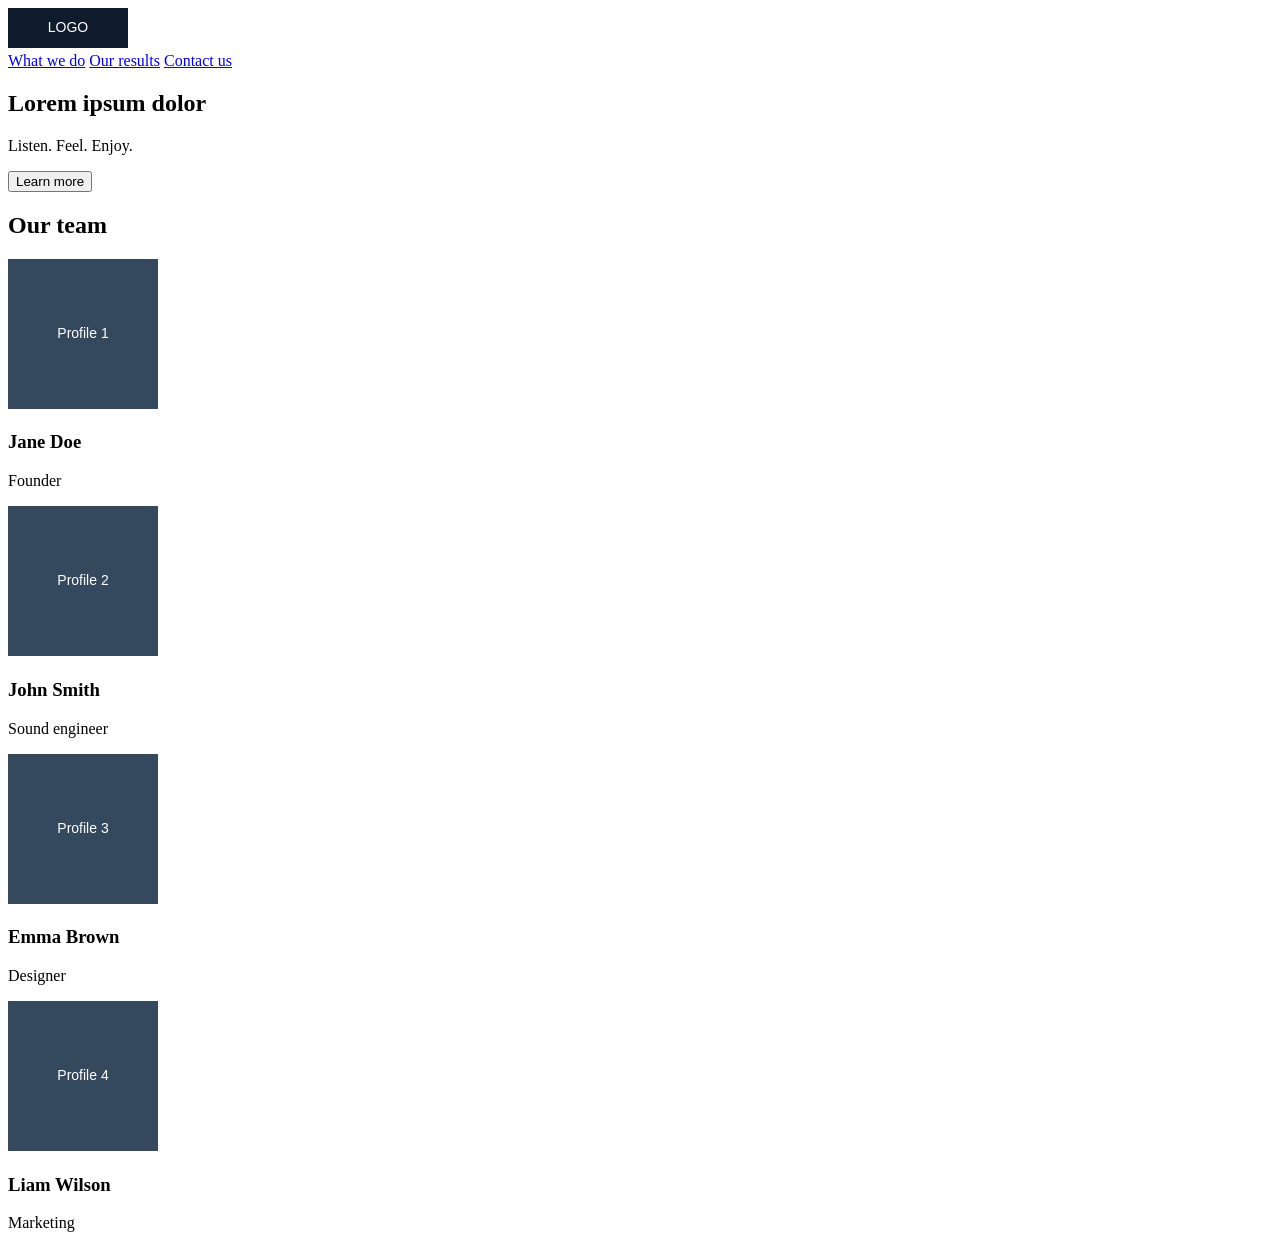
<file: html_advanced/task_2/index.html>
<!DOCTYPE html>
<html lang="en">
<head>
  <meta charset="UTF-8">
  <meta name="viewport" content="width=device-width, initial-scale=1.0">
  <title>Headphone company</title>
</head>
<body>
  <header>
    <a href="#"><img src="../images/logo.svg" alt="Headphone company logo"></a>
    <nav>
      <a href="#">What we do</a>
      <a href="#">Our results</a>
      <a href="#">Contact us</a>
    </nav>
  </header>
  <main>
    <section>
      <div>
        <h1>Lorem ipsum dolor</h1>
        <p>Listen. Feel. Enjoy.</p>
        <button>Learn more</button>
      </div>
      <div>
        <h2>Our team</h2>
        <div>
          <div>
            <img src="../images/profile-image-1.svg" alt="Jane Doe">
            <h3>Jane Doe</h3>
            <p>Founder</p>
          </div>
          <div>
            <img src="../images/profile-image-2.svg" alt="John Smith">
            <h3>John Smith</h3>
            <p>Sound engineer</p>
          </div>
          <div>
            <img src="../images/profile-image-3.svg" alt="Emma Brown">
            <h3>Emma Brown</h3>
            <p>Designer</p>
          </div>
          <div>
            <img src="../images/profile-image-4.svg" alt="Liam Wilson">
            <h3>Liam Wilson</h3>
            <p>Marketing</p>
          </div>
        </div>
      </div>
    </section>
  </main>
</body>
</html>
</file>
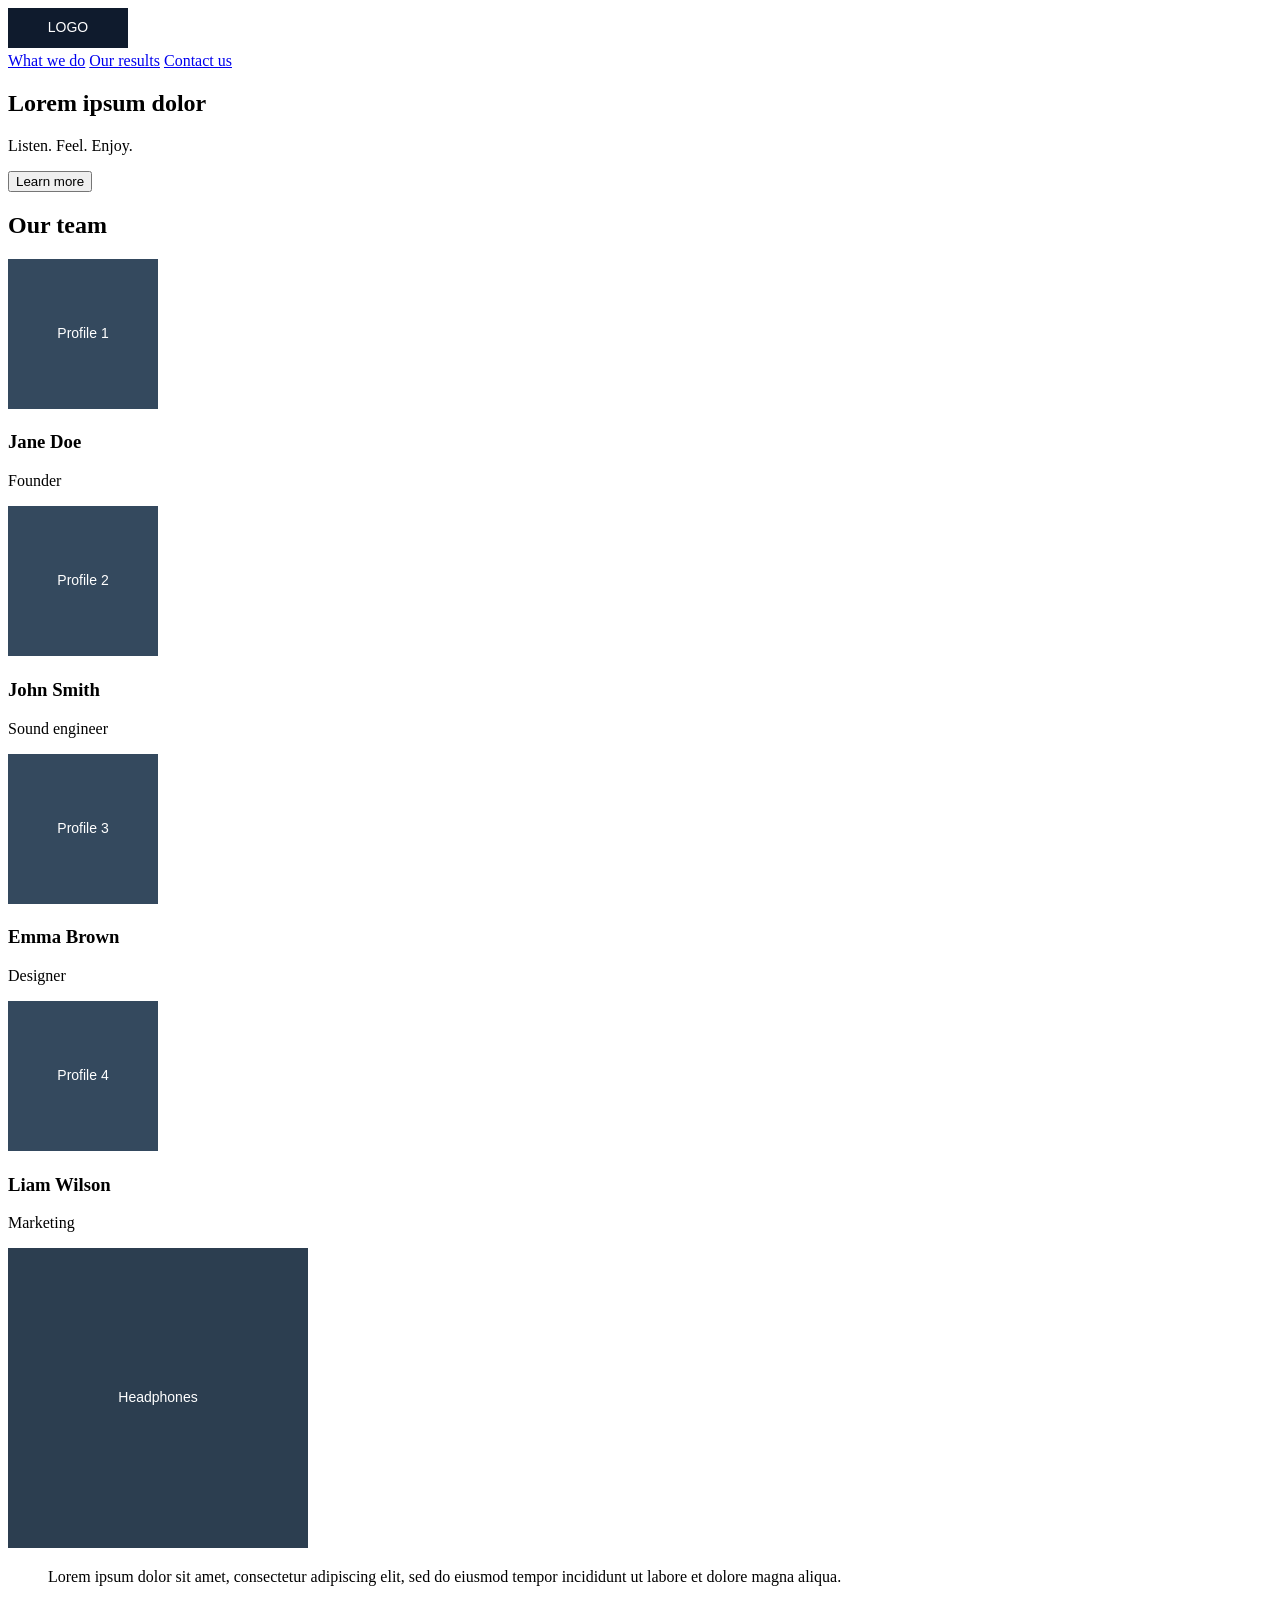
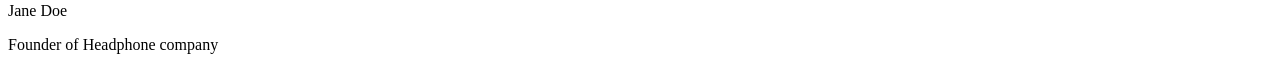
<file: html_advanced/task_3/index.html>
<!DOCTYPE html>
<html lang="en">
<head>
  <meta charset="UTF-8">
  <meta name="viewport" content="width=device-width, initial-scale=1.0">
  <title>Headphone company</title>
</head>
<body>
  <header>
    <a href="#"><img src="../images/logo.svg" alt="Headphone company logo"></a>
    <nav>
      <a href="#">What we do</a>
      <a href="#">Our results</a>
      <a href="#">Contact us</a>
    </nav>
  </header>
  <main>
    <section>
      <div>
        <h1>Lorem ipsum dolor</h1>
        <p>Listen. Feel. Enjoy.</p>
        <button>Learn more</button>
      </div>
      <div>
        <h2>Our team</h2>
        <div>
          <div>
            <img src="../images/profile-image-1.svg" alt="Jane Doe">
            <h3>Jane Doe</h3>
            <p>Founder</p>
          </div>
          <div>
            <img src="../images/profile-image-2.svg" alt="John Smith">
            <h3>John Smith</h3>
            <p>Sound engineer</p>
          </div>
          <div>
            <img src="../images/profile-image-3.svg" alt="Emma Brown">
            <h3>Emma Brown</h3>
            <p>Designer</p>
          </div>
          <div>
            <img src="../images/profile-image-4.svg" alt="Liam Wilson">
            <h3>Liam Wilson</h3>
            <p>Marketing</p>
          </div>
        </div>
      </div>
    </section>
    <section>
      <div>
        <img src="../images/quote.svg" alt="Headphones">
        <div>
          <blockquote>Lorem ipsum dolor sit amet, consectetur adipiscing elit, sed do eiusmod tempor incididunt ut labore et dolore magna aliqua.</blockquote>
          <p>Jane Doe</p>
          <p>Founder of Headphone company</p>
        </div>
      </div>
    </section>
  </main>
</body>
</html>
</file>
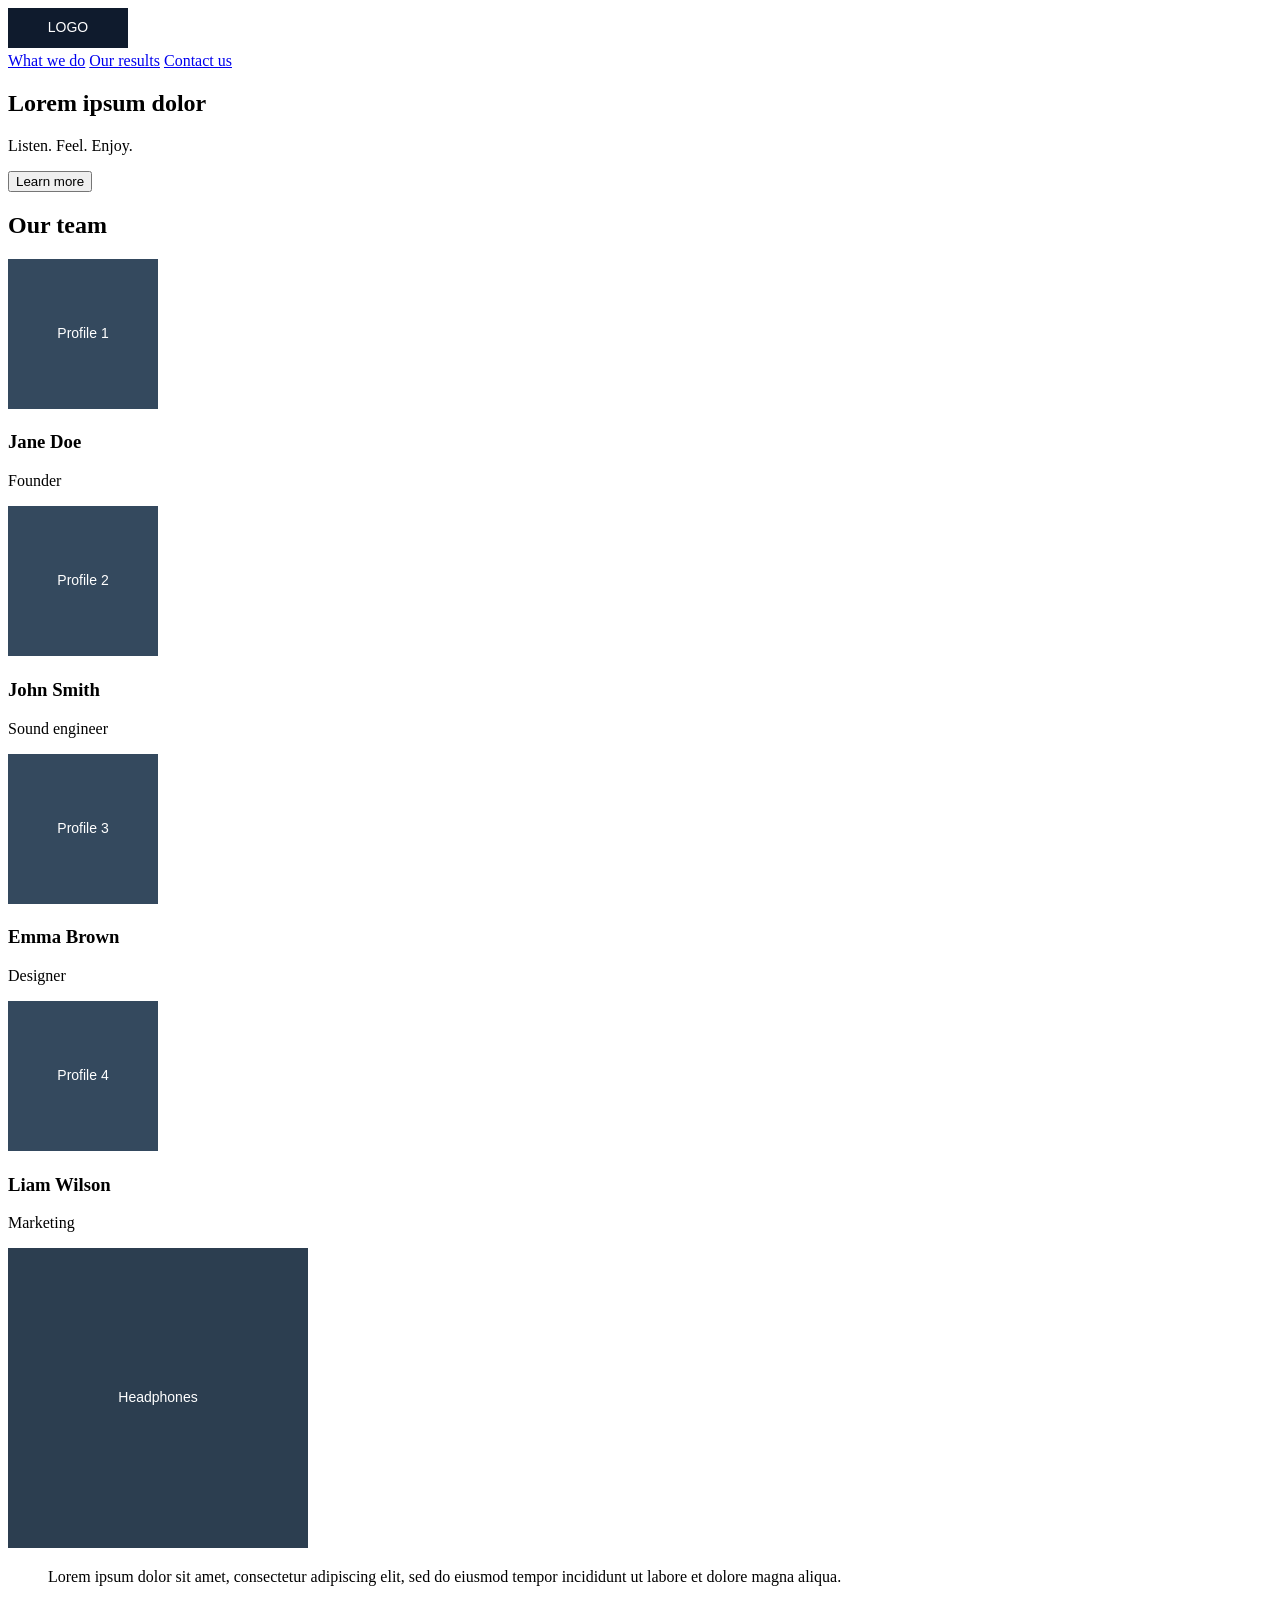
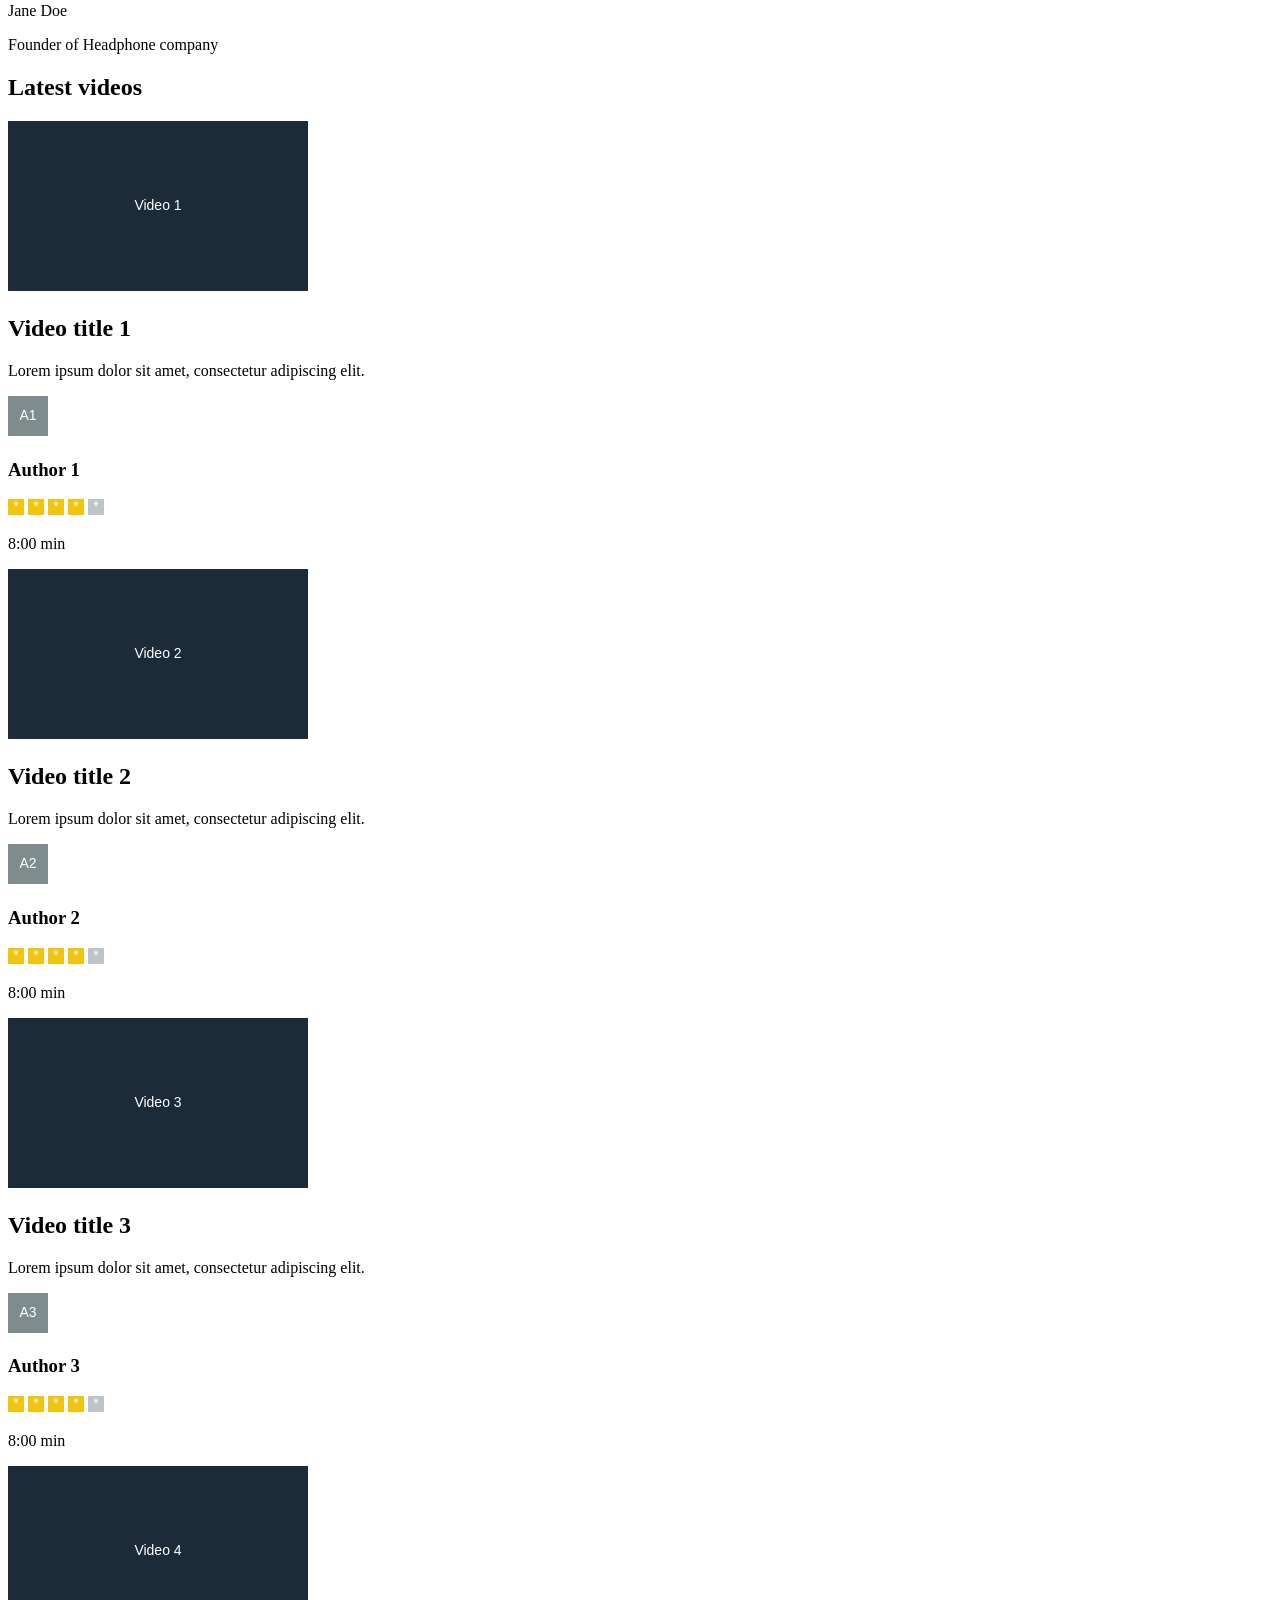
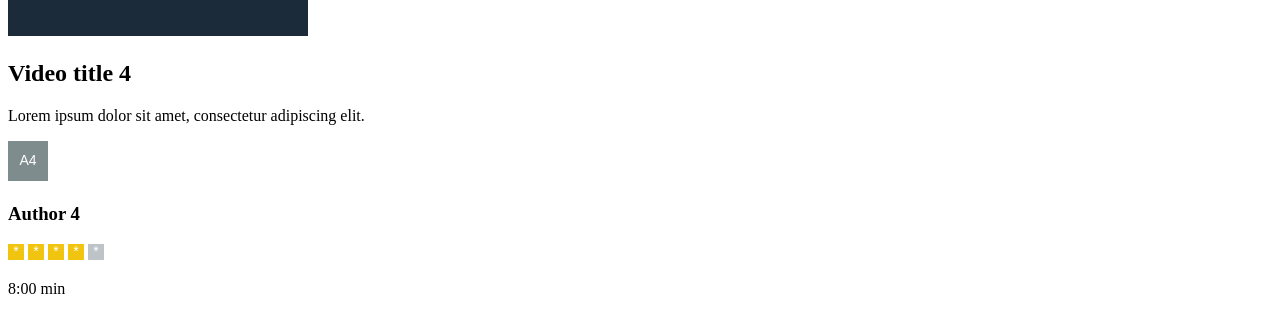
<file: html_advanced/task_4/index.html>
<!DOCTYPE html>
<html lang="en">
<head>
  <meta charset="UTF-8">
  <meta name="viewport" content="width=device-width, initial-scale=1.0">
  <title>Headphone company</title>
</head>
<body>
  <header>
    <a href="#"><img src="../images/logo.svg" alt="Headphone company logo"></a>
    <nav>
      <a href="#">What we do</a>
      <a href="#">Our results</a>
      <a href="#">Contact us</a>
    </nav>
  </header>
  <main>
    <section>
      <div>
        <h1>Lorem ipsum dolor</h1>
        <p>Listen. Feel. Enjoy.</p>
        <button>Learn more</button>
      </div>
      <div>
        <h2>Our team</h2>
        <div>
          <div>
            <img src="../images/profile-image-1.svg" alt="Jane Doe">
            <h3>Jane Doe</h3>
            <p>Founder</p>
          </div>
          <div>
            <img src="../images/profile-image-2.svg" alt="John Smith">
            <h3>John Smith</h3>
            <p>Sound engineer</p>
          </div>
          <div>
            <img src="../images/profile-image-3.svg" alt="Emma Brown">
            <h3>Emma Brown</h3>
            <p>Designer</p>
          </div>
          <div>
            <img src="../images/profile-image-4.svg" alt="Liam Wilson">
            <h3>Liam Wilson</h3>
            <p>Marketing</p>
          </div>
        </div>
      </div>
    </section>
    <section>
      <div>
        <img src="../images/quote.svg" alt="Headphones">
        <div>
          <blockquote>Lorem ipsum dolor sit amet, consectetur adipiscing elit, sed do eiusmod tempor incididunt ut labore et dolore magna aliqua.</blockquote>
          <p>Jane Doe</p>
          <p>Founder of Headphone company</p>
        </div>
      </div>
    </section>
    <section>
      <h1>Latest videos</h1>
      <div>
        <div>
          <img src="../images/video-thumbnail-1.svg" alt="Video 1 thumbnail">
          <h2>Video title 1</h2>
          <p>Lorem ipsum dolor sit amet, consectetur adipiscing elit.</p>
          <div>
            <img src="../images/author-profile-1.svg" alt="Author 1">
            <h3>Author 1</h3>
          </div>
          <div>
            <div>
                <img src="../images/star-full.svg" alt="star">
                <img src="../images/star-full.svg" alt="star">
                <img src="../images/star-full.svg" alt="star">
                <img src="../images/star-full.svg" alt="star">
                <img src="../images/star-empty.svg" alt="star">
            </div>
            <p>8:00 min</p>
          </div>
        </div>
        <div>
          <img src="../images/video-thumbnail-2.svg" alt="Video 2 thumbnail">
          <h2>Video title 2</h2>
          <p>Lorem ipsum dolor sit amet, consectetur adipiscing elit.</p>
          <div>
            <img src="../images/author-profile-2.svg" alt="Author 2">
            <h3>Author 2</h3>
          </div>
          <div>
            <div>
                <img src="../images/star-full.svg" alt="star">
                <img src="../images/star-full.svg" alt="star">
                <img src="../images/star-full.svg" alt="star">
                <img src="../images/star-full.svg" alt="star">
                <img src="../images/star-empty.svg" alt="star">
            </div>
            <p>8:00 min</p>
          </div>
        </div>
        <div>
          <img src="../images/video-thumbnail-3.svg" alt="Video 3 thumbnail">
          <h2>Video title 3</h2>
          <p>Lorem ipsum dolor sit amet, consectetur adipiscing elit.</p>
          <div>
            <img src="../images/author-profile-3.svg" alt="Author 3">
            <h3>Author 3</h3>
          </div>
          <div>
            <div>
                <img src="../images/star-full.svg" alt="star">
                <img src="../images/star-full.svg" alt="star">
                <img src="../images/star-full.svg" alt="star">
                <img src="../images/star-full.svg" alt="star">
                <img src="../images/star-empty.svg" alt="star">
            </div>
            <p>8:00 min</p>
          </div>
        </div>
        <div>
          <img src="../images/video-thumbnail-4.svg" alt="Video 4 thumbnail">
          <h2>Video title 4</h2>
          <p>Lorem ipsum dolor sit amet, consectetur adipiscing elit.</p>
          <div>
            <img src="../images/author-profile-4.svg" alt="Author 4">
            <h3>Author 4</h3>
          </div>
          <div>
            <div>
                <img src="../images/star-full.svg" alt="star">
                <img src="../images/star-full.svg" alt="star">
                <img src="../images/star-full.svg" alt="star">
                <img src="../images/star-full.svg" alt="star">
                <img src="../images/star-empty.svg" alt="star">
            </div>
            <p>8:00 min</p>
          </div>
        </div>
      </div>
    </section>
  </main>
</body>
</html>
</file>
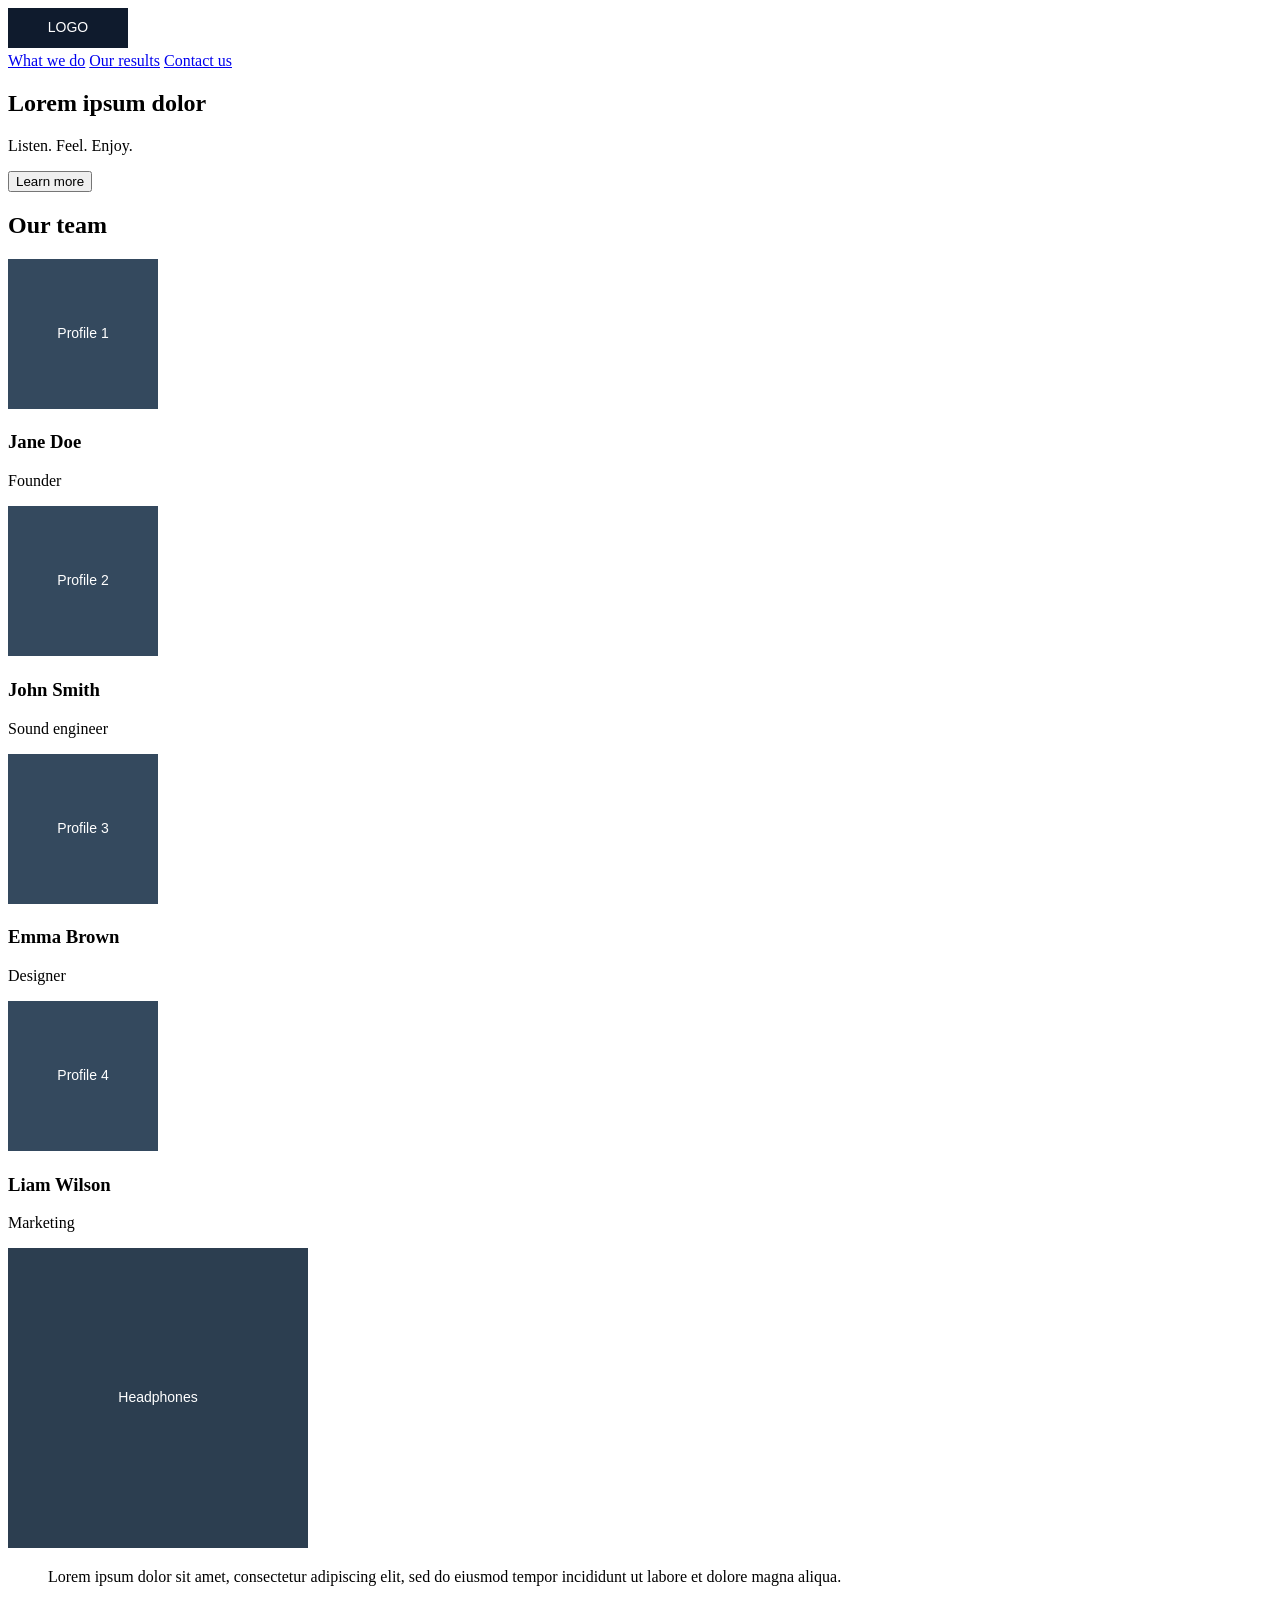
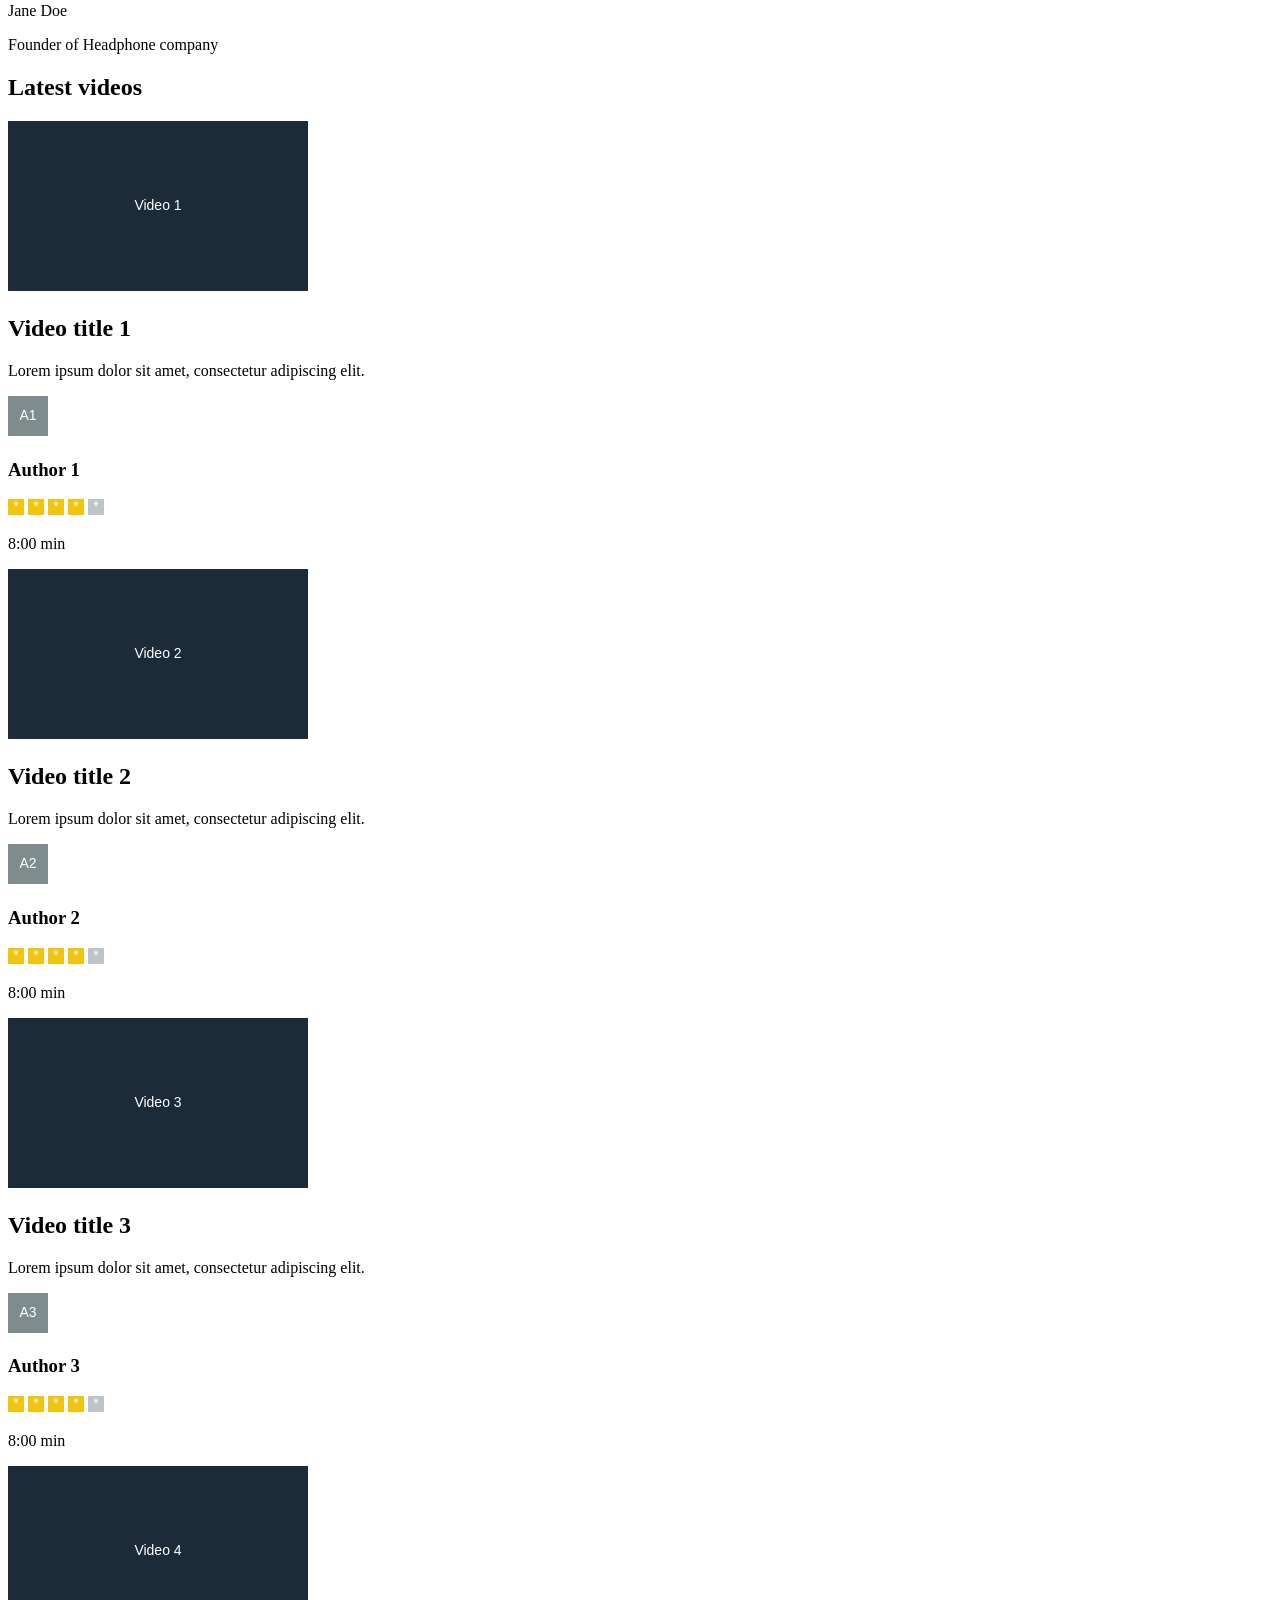
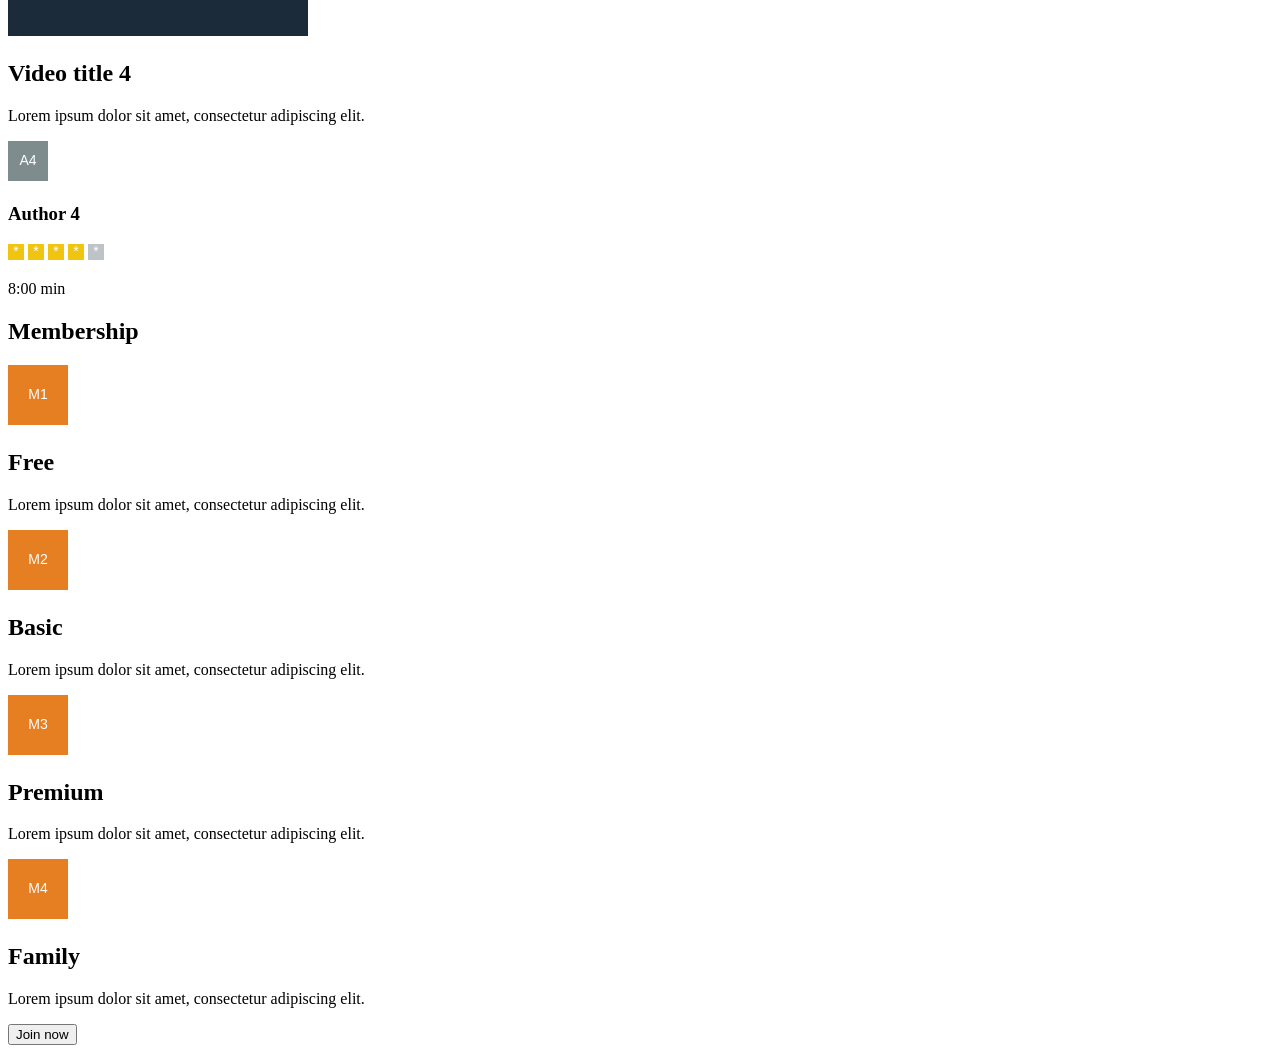
<file: html_advanced/task_5/index.html>
<!DOCTYPE html>
<html lang="en">
<head>
  <meta charset="UTF-8">
  <meta name="viewport" content="width=device-width, initial-scale=1.0">
  <title>Headphone company</title>
</head>
<body>
  <header>
    <a href="#"><img src="../images/logo.svg" alt="Headphone company logo"></a>
    <nav>
      <a href="#">What we do</a>
      <a href="#">Our results</a>
      <a href="#">Contact us</a>
    </nav>
  </header>
  <main>
    <section>
      <div>
        <h1>Lorem ipsum dolor</h1>
        <p>Listen. Feel. Enjoy.</p>
        <button>Learn more</button>
      </div>
      <div>
        <h2>Our team</h2>
        <div>
          <div>
            <img src="../images/profile-image-1.svg" alt="Jane Doe">
            <h3>Jane Doe</h3>
            <p>Founder</p>
          </div>
          <div>
            <img src="../images/profile-image-2.svg" alt="John Smith">
            <h3>John Smith</h3>
            <p>Sound engineer</p>
          </div>
          <div>
            <img src="../images/profile-image-3.svg" alt="Emma Brown">
            <h3>Emma Brown</h3>
            <p>Designer</p>
          </div>
          <div>
            <img src="../images/profile-image-4.svg" alt="Liam Wilson">
            <h3>Liam Wilson</h3>
            <p>Marketing</p>
          </div>
        </div>
      </div>
    </section>
    <section>
      <div>
        <img src="../images/quote.svg" alt="Headphones">
        <div>
          <blockquote>Lorem ipsum dolor sit amet, consectetur adipiscing elit, sed do eiusmod tempor incididunt ut labore et dolore magna aliqua.</blockquote>
          <p>Jane Doe</p>
          <p>Founder of Headphone company</p>
        </div>
      </div>
    </section>
    <section>
      <h1>Latest videos</h1>
      <div>
        <div>
          <img src="../images/video-thumbnail-1.svg" alt="Video 1 thumbnail">
          <h2>Video title 1</h2>
          <p>Lorem ipsum dolor sit amet, consectetur adipiscing elit.</p>
          <div>
            <img src="../images/author-profile-1.svg" alt="Author 1">
            <h3>Author 1</h3>
          </div>
          <div>
            <div>
                <img src="../images/star-full.svg" alt="star">
                <img src="../images/star-full.svg" alt="star">
                <img src="../images/star-full.svg" alt="star">
                <img src="../images/star-full.svg" alt="star">
                <img src="../images/star-empty.svg" alt="star">
            </div>
            <p>8:00 min</p>
          </div>
        </div>
        <div>
          <img src="../images/video-thumbnail-2.svg" alt="Video 2 thumbnail">
          <h2>Video title 2</h2>
          <p>Lorem ipsum dolor sit amet, consectetur adipiscing elit.</p>
          <div>
            <img src="../images/author-profile-2.svg" alt="Author 2">
            <h3>Author 2</h3>
          </div>
          <div>
            <div>
                <img src="../images/star-full.svg" alt="star">
                <img src="../images/star-full.svg" alt="star">
                <img src="../images/star-full.svg" alt="star">
                <img src="../images/star-full.svg" alt="star">
                <img src="../images/star-empty.svg" alt="star">
            </div>
            <p>8:00 min</p>
          </div>
        </div>
        <div>
          <img src="../images/video-thumbnail-3.svg" alt="Video 3 thumbnail">
          <h2>Video title 3</h2>
          <p>Lorem ipsum dolor sit amet, consectetur adipiscing elit.</p>
          <div>
            <img src="../images/author-profile-3.svg" alt="Author 3">
            <h3>Author 3</h3>
          </div>
          <div>
            <div>
                <img src="../images/star-full.svg" alt="star">
                <img src="../images/star-full.svg" alt="star">
                <img src="../images/star-full.svg" alt="star">
                <img src="../images/star-full.svg" alt="star">
                <img src="../images/star-empty.svg" alt="star">
            </div>
            <p>8:00 min</p>
          </div>
        </div>
        <div>
          <img src="../images/video-thumbnail-4.svg" alt="Video 4 thumbnail">
          <h2>Video title 4</h2>
          <p>Lorem ipsum dolor sit amet, consectetur adipiscing elit.</p>
          <div>
            <img src="../images/author-profile-4.svg" alt="Author 4">
            <h3>Author 4</h3>
          </div>
          <div>
            <div>
                <img src="../images/star-full.svg" alt="star">
                <img src="../images/star-full.svg" alt="star">
                <img src="../images/star-full.svg" alt="star">
                <img src="../images/star-full.svg" alt="star">
                <img src="../images/star-empty.svg" alt="star">
            </div>
            <p>8:00 min</p>
          </div>
        </div>
      </div>
    </section>
    <section>
      <h1>Membership</h1>
      <div>
        <div>
          <img src="../images/membership-1.svg" alt="Free membership">
          <h2>Free</h2>
          <p>Lorem ipsum dolor sit amet, consectetur adipiscing elit.</p>
        </div>
        <div>
          <img src="../images/membership-2.svg" alt="Basic membership">
          <h2>Basic</h2>
          <p>Lorem ipsum dolor sit amet, consectetur adipiscing elit.</p>
        </div>
        <div>
          <img src="../images/membership-3.svg" alt="Premium membership">
          <h2>Premium</h2>
          <p>Lorem ipsum dolor sit amet, consectetur adipiscing elit.</p>
        </div>
        <div>
          <img src="../images/membership-4.svg" alt="Family membership">
          <h2>Family</h2>
          <p>Lorem ipsum dolor sit amet, consectetur adipiscing elit.</p>
        </div>
      </div>
      <button>Join now</button>
    </section>
  </main>
</body>
</html>
</file>
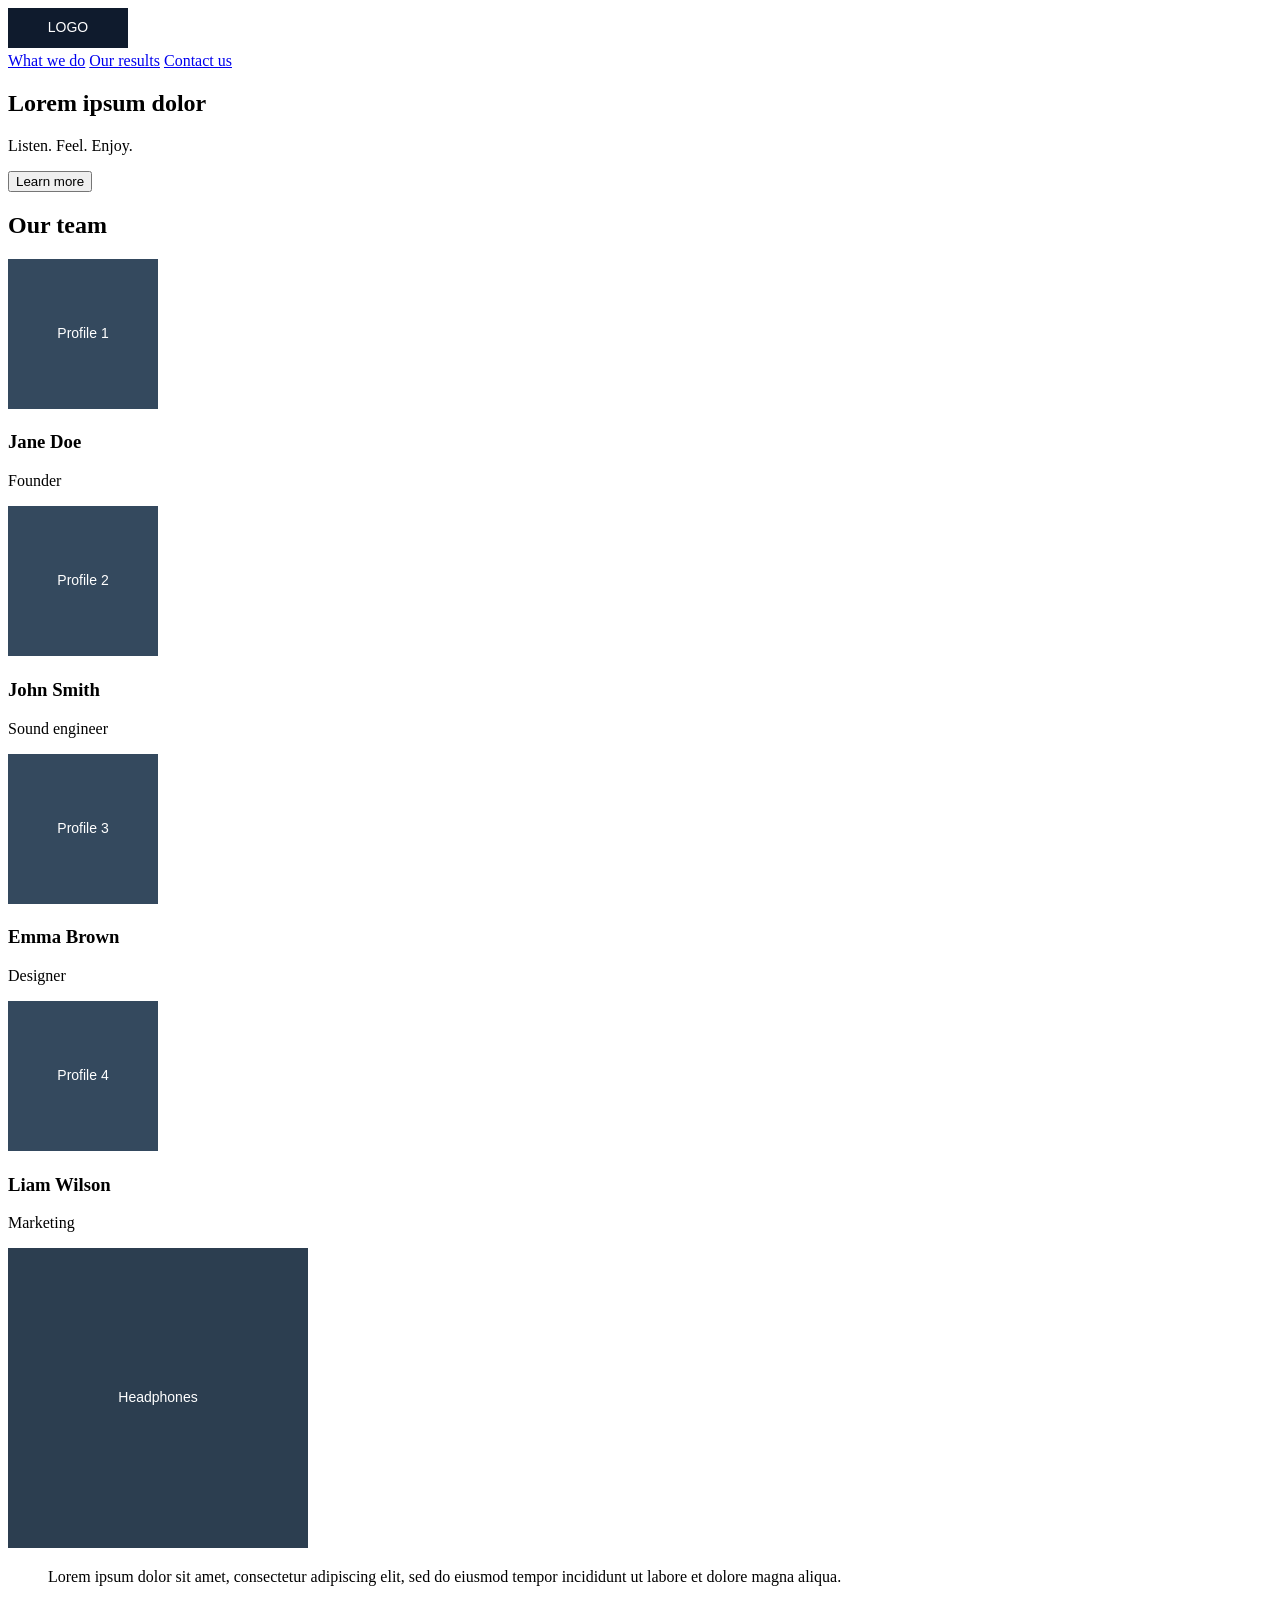
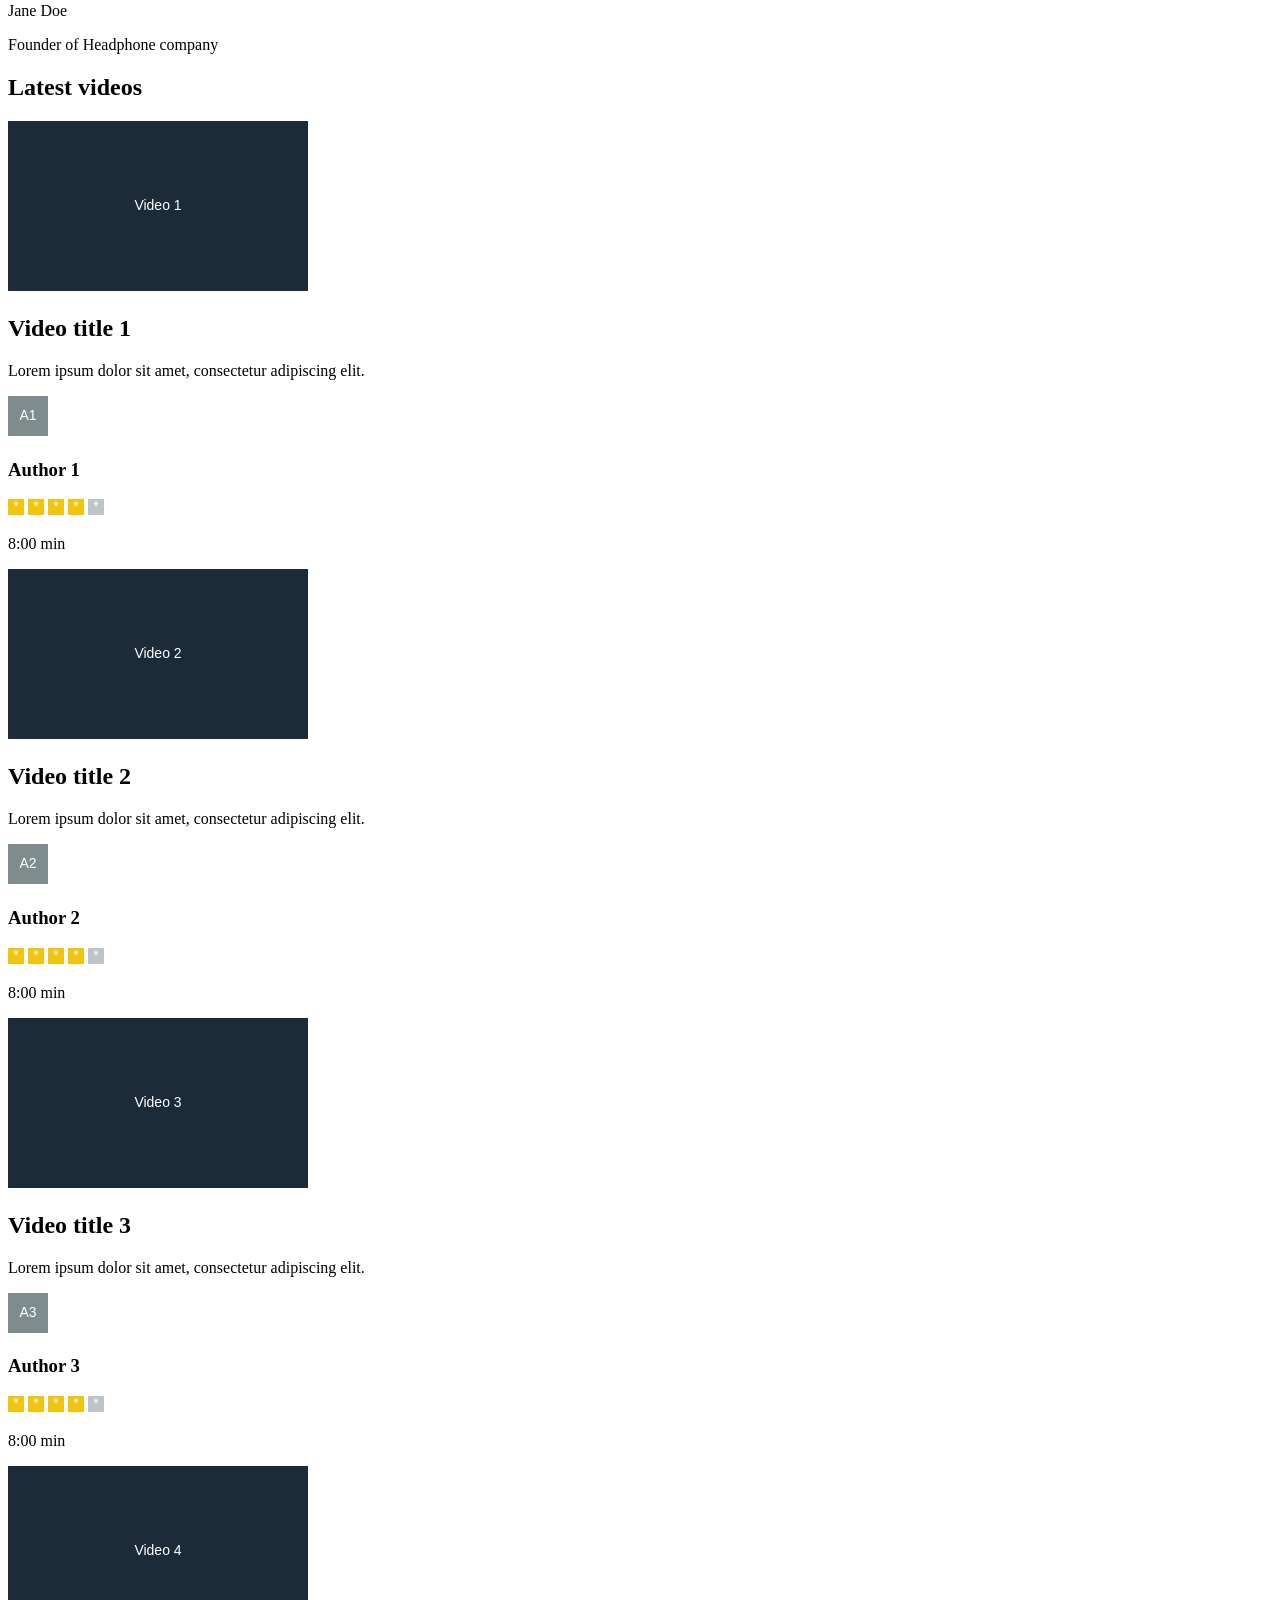
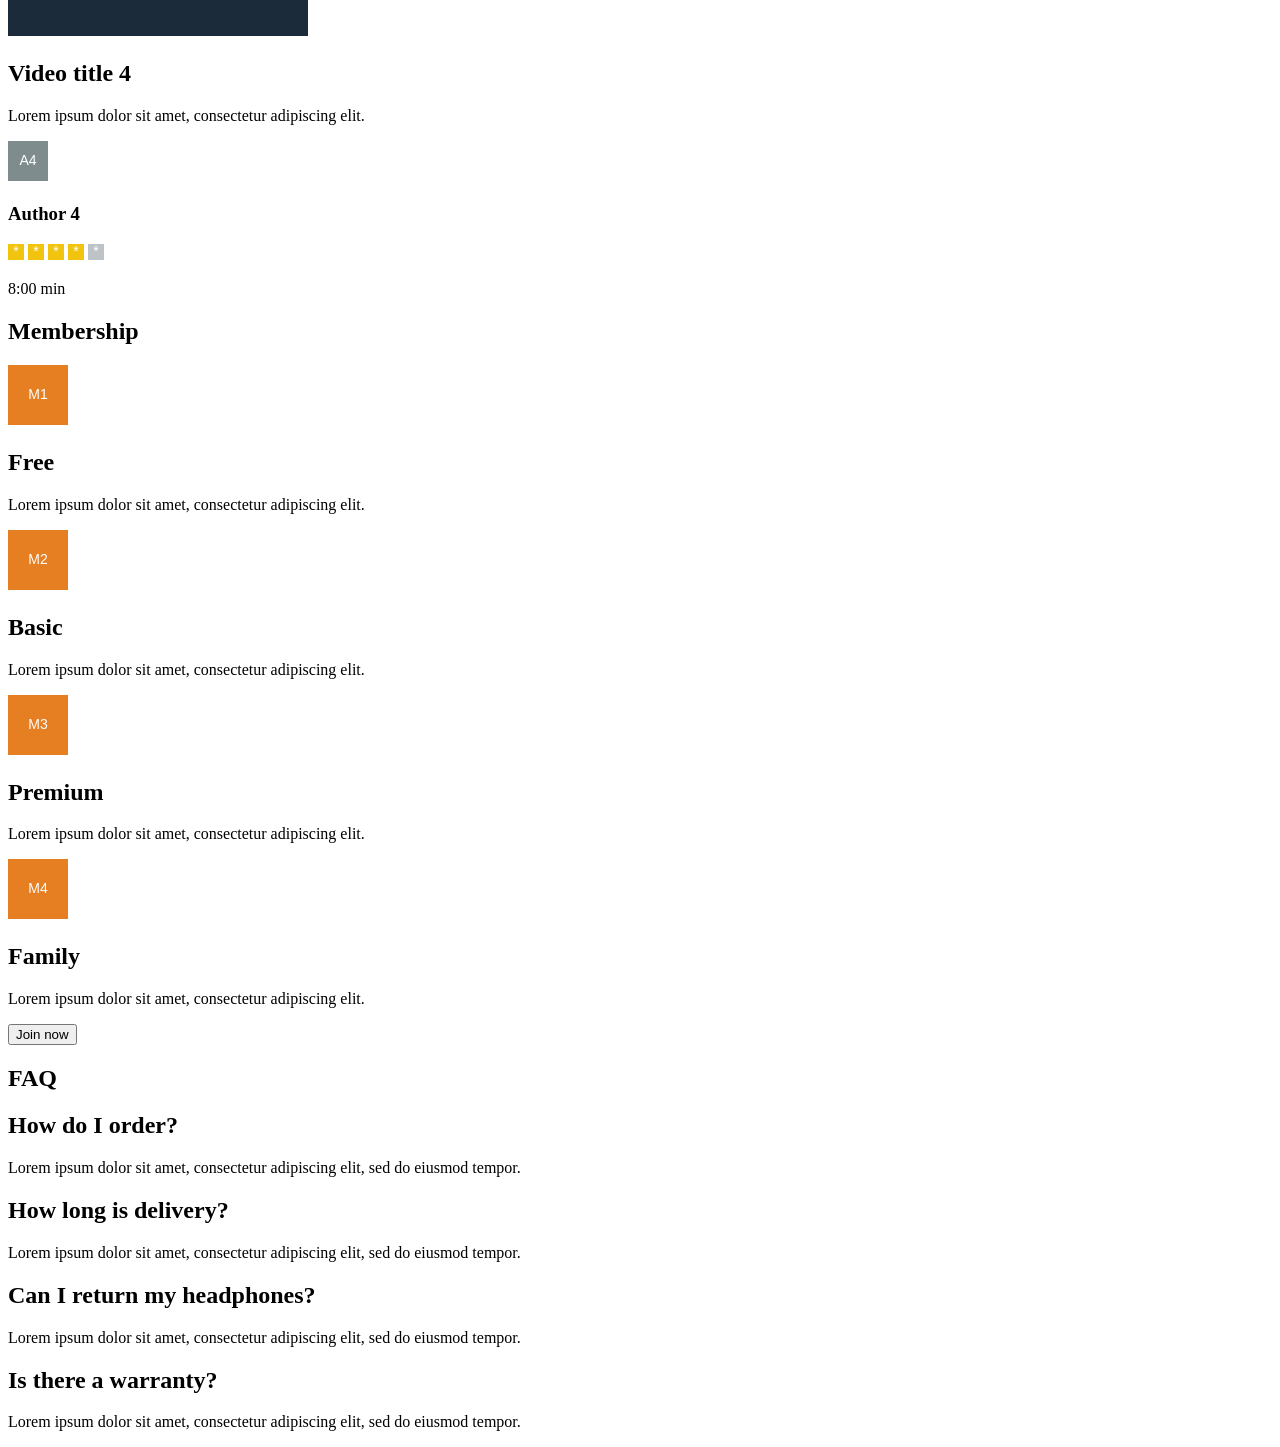
<file: html_advanced/task_6/index.html>
<!DOCTYPE html>
<html lang="en">
<head>
  <meta charset="UTF-8">
  <meta name="viewport" content="width=device-width, initial-scale=1.0">
  <title>Headphone company</title>
</head>
<body>
  <header>
    <a href="#"><img src="../images/logo.svg" alt="Headphone company logo"></a>
    <nav>
      <a href="#">What we do</a>
      <a href="#">Our results</a>
      <a href="#">Contact us</a>
    </nav>
  </header>
  <main>
    <section>
      <div>
        <h1>Lorem ipsum dolor</h1>
        <p>Listen. Feel. Enjoy.</p>
        <button>Learn more</button>
      </div>
      <div>
        <h2>Our team</h2>
        <div>
          <div>
            <img src="../images/profile-image-1.svg" alt="Jane Doe">
            <h3>Jane Doe</h3>
            <p>Founder</p>
          </div>
          <div>
            <img src="../images/profile-image-2.svg" alt="John Smith">
            <h3>John Smith</h3>
            <p>Sound engineer</p>
          </div>
          <div>
            <img src="../images/profile-image-3.svg" alt="Emma Brown">
            <h3>Emma Brown</h3>
            <p>Designer</p>
          </div>
          <div>
            <img src="../images/profile-image-4.svg" alt="Liam Wilson">
            <h3>Liam Wilson</h3>
            <p>Marketing</p>
          </div>
        </div>
      </div>
    </section>
    <section>
      <div>
        <img src="../images/quote.svg" alt="Headphones">
        <div>
          <blockquote>Lorem ipsum dolor sit amet, consectetur adipiscing elit, sed do eiusmod tempor incididunt ut labore et dolore magna aliqua.</blockquote>
          <p>Jane Doe</p>
          <p>Founder of Headphone company</p>
        </div>
      </div>
    </section>
    <section>
      <h1>Latest videos</h1>
      <div>
        <div>
          <img src="../images/video-thumbnail-1.svg" alt="Video 1 thumbnail">
          <h2>Video title 1</h2>
          <p>Lorem ipsum dolor sit amet, consectetur adipiscing elit.</p>
          <div>
            <img src="../images/author-profile-1.svg" alt="Author 1">
            <h3>Author 1</h3>
          </div>
          <div>
            <div>
                <img src="../images/star-full.svg" alt="star">
                <img src="../images/star-full.svg" alt="star">
                <img src="../images/star-full.svg" alt="star">
                <img src="../images/star-full.svg" alt="star">
                <img src="../images/star-empty.svg" alt="star">
            </div>
            <p>8:00 min</p>
          </div>
        </div>
        <div>
          <img src="../images/video-thumbnail-2.svg" alt="Video 2 thumbnail">
          <h2>Video title 2</h2>
          <p>Lorem ipsum dolor sit amet, consectetur adipiscing elit.</p>
          <div>
            <img src="../images/author-profile-2.svg" alt="Author 2">
            <h3>Author 2</h3>
          </div>
          <div>
            <div>
                <img src="../images/star-full.svg" alt="star">
                <img src="../images/star-full.svg" alt="star">
                <img src="../images/star-full.svg" alt="star">
                <img src="../images/star-full.svg" alt="star">
                <img src="../images/star-empty.svg" alt="star">
            </div>
            <p>8:00 min</p>
          </div>
        </div>
        <div>
          <img src="../images/video-thumbnail-3.svg" alt="Video 3 thumbnail">
          <h2>Video title 3</h2>
          <p>Lorem ipsum dolor sit amet, consectetur adipiscing elit.</p>
          <div>
            <img src="../images/author-profile-3.svg" alt="Author 3">
            <h3>Author 3</h3>
          </div>
          <div>
            <div>
                <img src="../images/star-full.svg" alt="star">
                <img src="../images/star-full.svg" alt="star">
                <img src="../images/star-full.svg" alt="star">
                <img src="../images/star-full.svg" alt="star">
                <img src="../images/star-empty.svg" alt="star">
            </div>
            <p>8:00 min</p>
          </div>
        </div>
        <div>
          <img src="../images/video-thumbnail-4.svg" alt="Video 4 thumbnail">
          <h2>Video title 4</h2>
          <p>Lorem ipsum dolor sit amet, consectetur adipiscing elit.</p>
          <div>
            <img src="../images/author-profile-4.svg" alt="Author 4">
            <h3>Author 4</h3>
          </div>
          <div>
            <div>
                <img src="../images/star-full.svg" alt="star">
                <img src="../images/star-full.svg" alt="star">
                <img src="../images/star-full.svg" alt="star">
                <img src="../images/star-full.svg" alt="star">
                <img src="../images/star-empty.svg" alt="star">
            </div>
            <p>8:00 min</p>
          </div>
        </div>
      </div>
    </section>
    <section>
      <h1>Membership</h1>
      <div>
        <div>
          <img src="../images/membership-1.svg" alt="Free membership">
          <h2>Free</h2>
          <p>Lorem ipsum dolor sit amet, consectetur adipiscing elit.</p>
        </div>
        <div>
          <img src="../images/membership-2.svg" alt="Basic membership">
          <h2>Basic</h2>
          <p>Lorem ipsum dolor sit amet, consectetur adipiscing elit.</p>
        </div>
        <div>
          <img src="../images/membership-3.svg" alt="Premium membership">
          <h2>Premium</h2>
          <p>Lorem ipsum dolor sit amet, consectetur adipiscing elit.</p>
        </div>
        <div>
          <img src="../images/membership-4.svg" alt="Family membership">
          <h2>Family</h2>
          <p>Lorem ipsum dolor sit amet, consectetur adipiscing elit.</p>
        </div>
      </div>
      <button>Join now</button>
    </section>
    <section>
      <h1>FAQ</h1>
      <div>
        <div>
          <div>
            <h2>How do I order?</h2>
            <p>Lorem ipsum dolor sit amet, consectetur adipiscing elit, sed do eiusmod tempor.</p>
          </div>
          <div>
            <h2>How long is delivery?</h2>
            <p>Lorem ipsum dolor sit amet, consectetur adipiscing elit, sed do eiusmod tempor.</p>
          </div>
        </div>
        <div>
          <div>
            <h2>Can I return my headphones?</h2>
            <p>Lorem ipsum dolor sit amet, consectetur adipiscing elit, sed do eiusmod tempor.</p>
          </div>
          <div>
            <h2>Is there a warranty?</h2>
            <p>Lorem ipsum dolor sit amet, consectetur adipiscing elit, sed do eiusmod tempor.</p>
          </div>
        </div>
      </div>
    </section>
  </main>
</body>
</html>
</file>
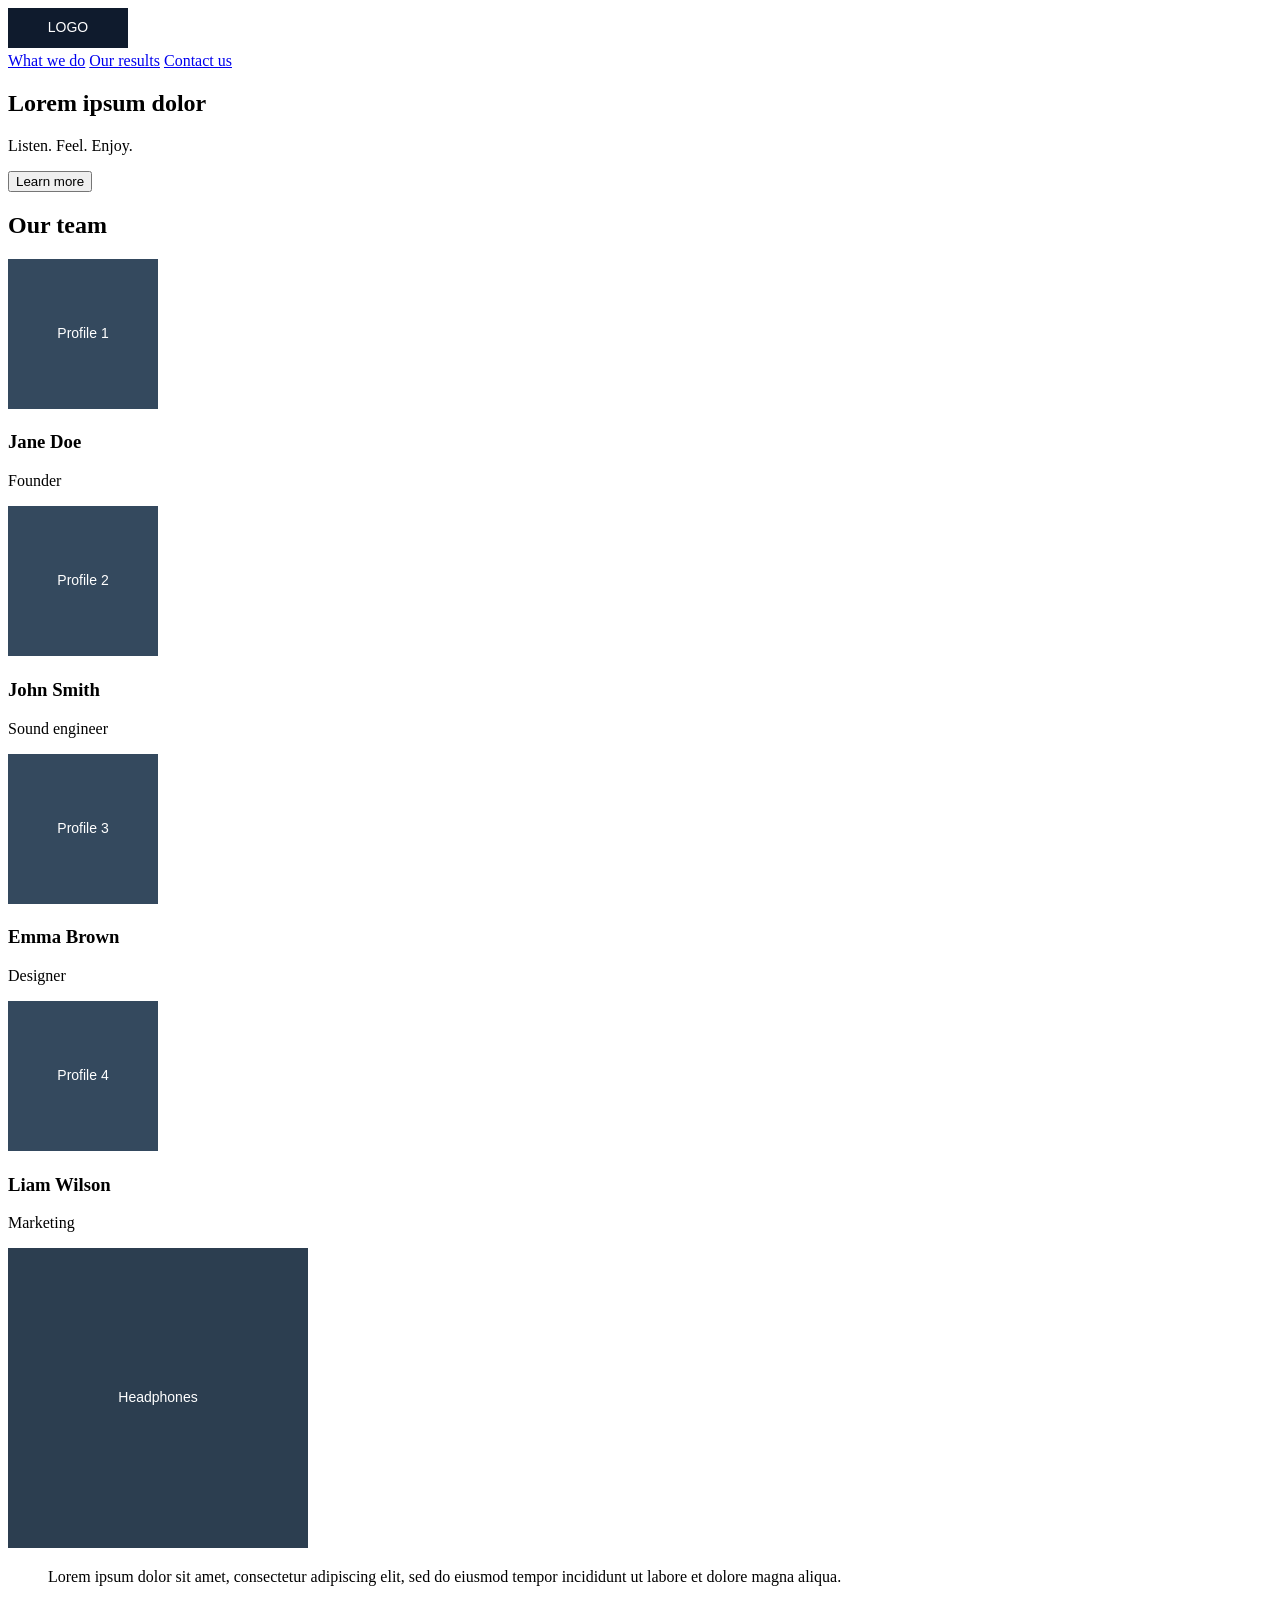
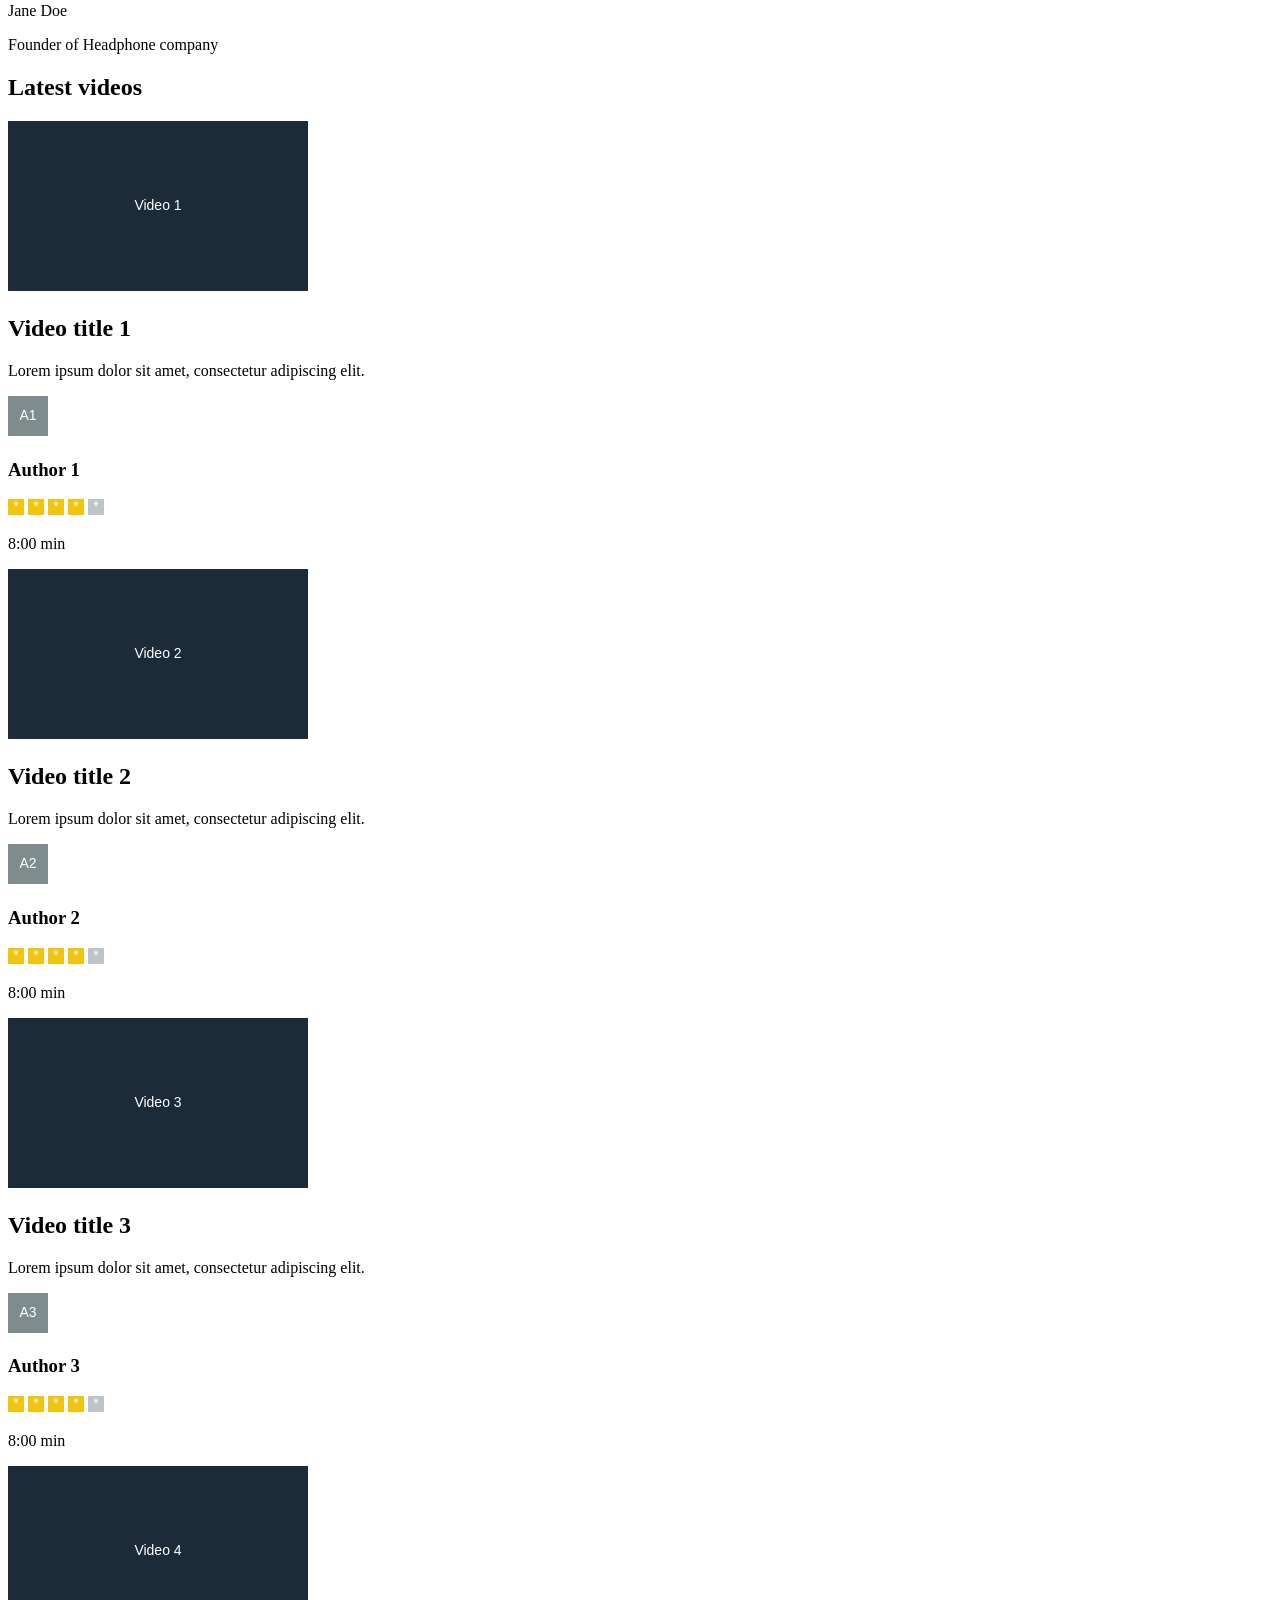
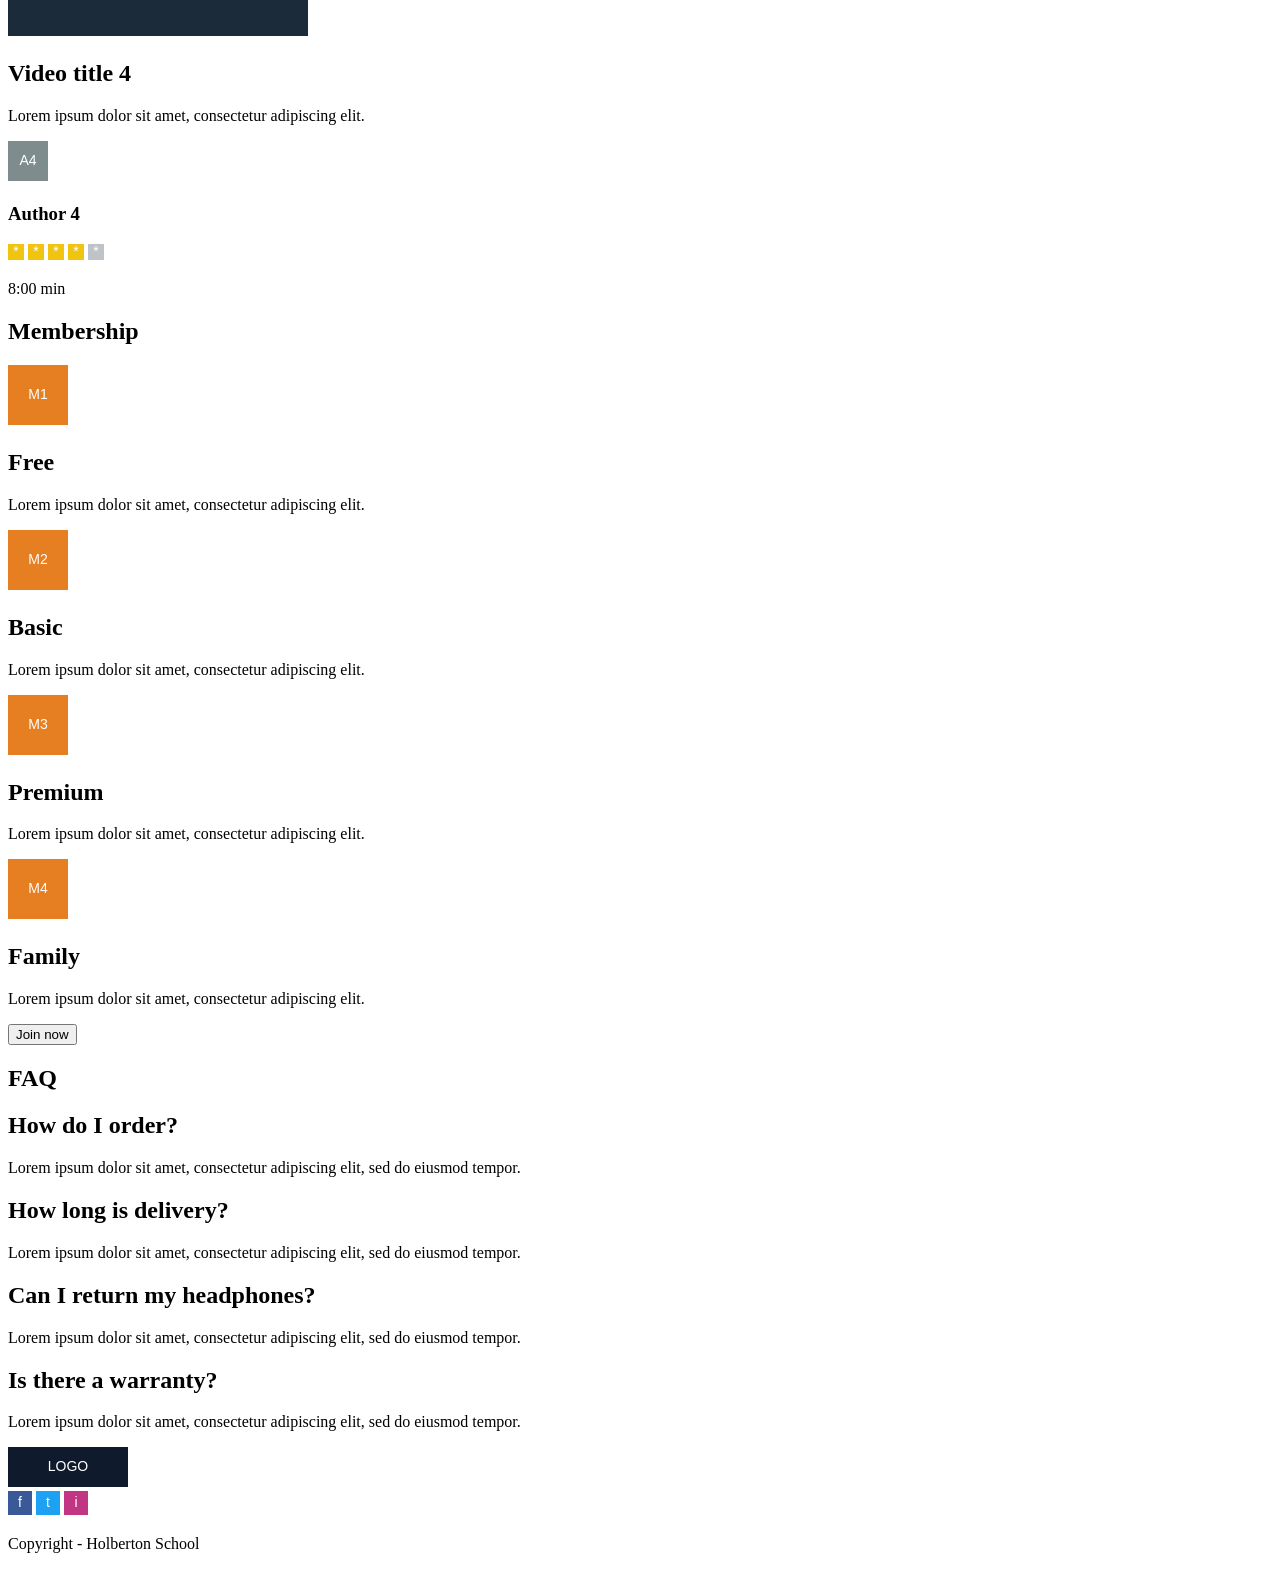
<file: html_advanced/task_7/index.html>
<!DOCTYPE html>
<html lang="en">
<head>
  <meta charset="UTF-8">
  <meta name="viewport" content="width=device-width, initial-scale=1.0">
  <title>Headphone company</title>
</head>
<body>
  <header>
    <a href="#"><img src="../images/logo.svg" alt="Headphone company logo"></a>
    <nav>
      <a href="#">What we do</a>
      <a href="#">Our results</a>
      <a href="#">Contact us</a>
    </nav>
  </header>
  <main>
    <section>
      <div>
        <h1>Lorem ipsum dolor</h1>
        <p>Listen. Feel. Enjoy.</p>
        <button>Learn more</button>
      </div>
      <div>
        <h2>Our team</h2>
        <div>
          <div>
            <img src="../images/profile-image-1.svg" alt="Jane Doe">
            <h3>Jane Doe</h3>
            <p>Founder</p>
          </div>
          <div>
            <img src="../images/profile-image-2.svg" alt="John Smith">
            <h3>John Smith</h3>
            <p>Sound engineer</p>
          </div>
          <div>
            <img src="../images/profile-image-3.svg" alt="Emma Brown">
            <h3>Emma Brown</h3>
            <p>Designer</p>
          </div>
          <div>
            <img src="../images/profile-image-4.svg" alt="Liam Wilson">
            <h3>Liam Wilson</h3>
            <p>Marketing</p>
          </div>
        </div>
      </div>
    </section>
    <section>
      <div>
        <img src="../images/quote.svg" alt="Headphones">
        <div>
          <blockquote>Lorem ipsum dolor sit amet, consectetur adipiscing elit, sed do eiusmod tempor incididunt ut labore et dolore magna aliqua.</blockquote>
          <p>Jane Doe</p>
          <p>Founder of Headphone company</p>
        </div>
      </div>
    </section>
    <section>
      <h1>Latest videos</h1>
      <div>
        <div>
          <img src="../images/video-thumbnail-1.svg" alt="Video 1 thumbnail">
          <h2>Video title 1</h2>
          <p>Lorem ipsum dolor sit amet, consectetur adipiscing elit.</p>
          <div>
            <img src="../images/author-profile-1.svg" alt="Author 1">
            <h3>Author 1</h3>
          </div>
          <div>
            <div>
                <img src="../images/star-full.svg" alt="star">
                <img src="../images/star-full.svg" alt="star">
                <img src="../images/star-full.svg" alt="star">
                <img src="../images/star-full.svg" alt="star">
                <img src="../images/star-empty.svg" alt="star">
            </div>
            <p>8:00 min</p>
          </div>
        </div>
        <div>
          <img src="../images/video-thumbnail-2.svg" alt="Video 2 thumbnail">
          <h2>Video title 2</h2>
          <p>Lorem ipsum dolor sit amet, consectetur adipiscing elit.</p>
          <div>
            <img src="../images/author-profile-2.svg" alt="Author 2">
            <h3>Author 2</h3>
          </div>
          <div>
            <div>
                <img src="../images/star-full.svg" alt="star">
                <img src="../images/star-full.svg" alt="star">
                <img src="../images/star-full.svg" alt="star">
                <img src="../images/star-full.svg" alt="star">
                <img src="../images/star-empty.svg" alt="star">
            </div>
            <p>8:00 min</p>
          </div>
        </div>
        <div>
          <img src="../images/video-thumbnail-3.svg" alt="Video 3 thumbnail">
          <h2>Video title 3</h2>
          <p>Lorem ipsum dolor sit amet, consectetur adipiscing elit.</p>
          <div>
            <img src="../images/author-profile-3.svg" alt="Author 3">
            <h3>Author 3</h3>
          </div>
          <div>
            <div>
                <img src="../images/star-full.svg" alt="star">
                <img src="../images/star-full.svg" alt="star">
                <img src="../images/star-full.svg" alt="star">
                <img src="../images/star-full.svg" alt="star">
                <img src="../images/star-empty.svg" alt="star">
            </div>
            <p>8:00 min</p>
          </div>
        </div>
        <div>
          <img src="../images/video-thumbnail-4.svg" alt="Video 4 thumbnail">
          <h2>Video title 4</h2>
          <p>Lorem ipsum dolor sit amet, consectetur adipiscing elit.</p>
          <div>
            <img src="../images/author-profile-4.svg" alt="Author 4">
            <h3>Author 4</h3>
          </div>
          <div>
            <div>
                <img src="../images/star-full.svg" alt="star">
                <img src="../images/star-full.svg" alt="star">
                <img src="../images/star-full.svg" alt="star">
                <img src="../images/star-full.svg" alt="star">
                <img src="../images/star-empty.svg" alt="star">
            </div>
            <p>8:00 min</p>
          </div>
        </div>
      </div>
    </section>
    <section>
      <h1>Membership</h1>
      <div>
        <div>
          <img src="../images/membership-1.svg" alt="Free membership">
          <h2>Free</h2>
          <p>Lorem ipsum dolor sit amet, consectetur adipiscing elit.</p>
        </div>
        <div>
          <img src="../images/membership-2.svg" alt="Basic membership">
          <h2>Basic</h2>
          <p>Lorem ipsum dolor sit amet, consectetur adipiscing elit.</p>
        </div>
        <div>
          <img src="../images/membership-3.svg" alt="Premium membership">
          <h2>Premium</h2>
          <p>Lorem ipsum dolor sit amet, consectetur adipiscing elit.</p>
        </div>
        <div>
          <img src="../images/membership-4.svg" alt="Family membership">
          <h2>Family</h2>
          <p>Lorem ipsum dolor sit amet, consectetur adipiscing elit.</p>
        </div>
      </div>
      <button>Join now</button>
    </section>
    <section>
      <h1>FAQ</h1>
      <div>
        <div>
          <div>
            <h2>How do I order?</h2>
            <p>Lorem ipsum dolor sit amet, consectetur adipiscing elit, sed do eiusmod tempor.</p>
          </div>
          <div>
            <h2>How long is delivery?</h2>
            <p>Lorem ipsum dolor sit amet, consectetur adipiscing elit, sed do eiusmod tempor.</p>
          </div>
        </div>
        <div>
          <div>
            <h2>Can I return my headphones?</h2>
            <p>Lorem ipsum dolor sit amet, consectetur adipiscing elit, sed do eiusmod tempor.</p>
          </div>
          <div>
            <h2>Is there a warranty?</h2>
            <p>Lorem ipsum dolor sit amet, consectetur adipiscing elit, sed do eiusmod tempor.</p>
          </div>
        </div>
      </div>
    </section>
  </main>
  <footer>
    <div>
      <div>
        <img src="../images/logo.svg" alt="Headphone company logo">
        <div>
          <a href="#"><img src="../images/facebook.svg" alt="Facebook"></a>
          <a href="#"><img src="../images/twitter.svg" alt="Twitter"></a>
          <a href="#"><img src="../images/instagram.svg" alt="Instagram"></a>
        </div>
      </div>
      <p>Copyright - Holberton School</p>
    </div>
  </footer>
</body>
</html>
</file>
